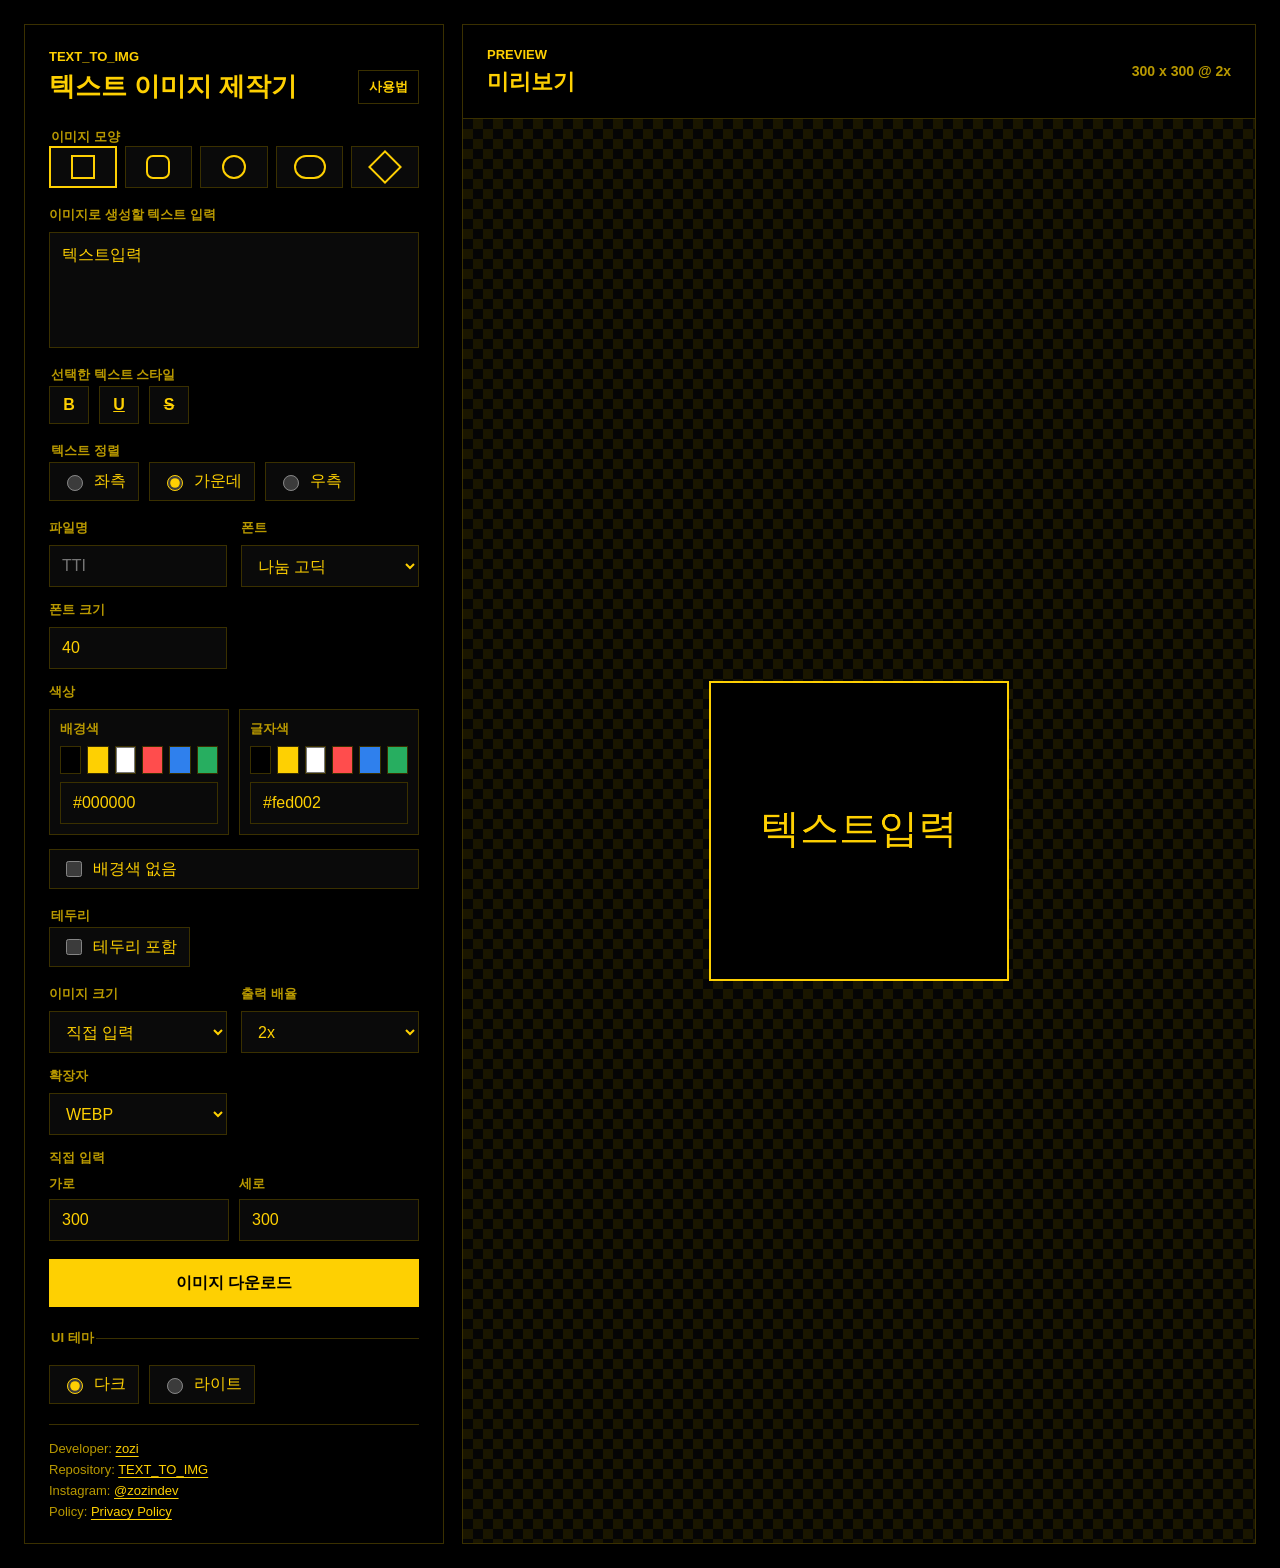
<file: index.html>
﻿<!doctype html>
<html lang="ko">
  <head>
    <meta charset="utf-8">
    <meta name="viewport" content="width=device-width, initial-scale=1">
    <title>TEXT_TO_IMG - 텍스트 이미지 생성기</title>
    <meta name="description" content="TEXT_TO_IMG는 텍스트를 입력해 PNG, JPG, WebP 이미지로 변환하고 다운로드할 수 있는 무료 정적 웹 도구입니다.">
    <meta name="robots" content="index, follow">
    <meta name="google-adsense-account" content="ca-pub-5779110294111958">
    <link rel="canonical" href="https://tti.zozindev.com/">
    <link rel="icon" type="image/svg+xml" href="/favicon.svg">
    <meta property="og:type" content="website">
    <meta property="og:site_name" content="TEXT_TO_IMG">
    <meta property="og:title" content="TEXT_TO_IMG - 텍스트 이미지 생성기">
    <meta property="og:description" content="텍스트를 이미지로 변환하고 PNG, JPG, WebP로 다운로드하는 무료 정적 웹 도구입니다.">
    <meta property="og:url" content="https://tti.zozindev.com/">
    <meta name="twitter:card" content="summary">
    <meta name="twitter:title" content="TEXT_TO_IMG - 텍스트 이미지 생성기">
    <meta name="twitter:description" content="텍스트를 이미지로 변환하고 PNG, JPG, WebP로 다운로드하는 무료 정적 웹 도구입니다.">
    <script async src="https://pagead2.googlesyndication.com/pagead/js/adsbygoogle.js?client=ca-pub-5779110294111958" crossorigin="anonymous"></script>
    <script type="application/ld+json">
      {
        "@context": "https://schema.org",
        "@type": "WebApplication",
        "name": "TEXT_TO_IMG",
        "url": "https://tti.zozindev.com/",
        "applicationCategory": "DesignApplication",
        "operatingSystem": "Any",
        "description": "텍스트를 입력해 PNG, JPG, WebP 이미지로 변환하고 다운로드할 수 있는 무료 정적 웹 도구입니다.",
        "creator": {
          "@type": "Person",
          "name": "zozi",
          "url": "https://github.com/zozindev/"
        },
        "offers": {
          "@type": "Offer",
          "price": "0",
          "priceCurrency": "USD"
        }
      }
    </script>
    <link rel="stylesheet" href="style.css">
  </head>
  <body>
    <main class="app-shell">
      <section class="controls" aria-labelledby="controls-title">
        <div class="brand">
          <p class="eyebrow">TEXT_TO_IMG</p>
          <div class="title-row">
            <h1 id="controls-title">텍스트 이미지 제작기</h1>
            <a class="nav-link" href="/guide.html">사용법</a>
          </div>
        </div>

        <form class="control-form" id="thumbnail-form">
          <fieldset class="shape-options">
            <legend>이미지 모양</legend>
            <label class="shape-option">
              <input type="radio" name="image-shape" value="square" checked>
              <span class="shape-preview shape-square" aria-hidden="true"></span>
            </label>
            <label class="shape-option">
              <input type="radio" name="image-shape" value="rounded">
              <span class="shape-preview shape-rounded" aria-hidden="true"></span>
            </label>
            <label class="shape-option">
              <input type="radio" name="image-shape" value="circle">
              <span class="shape-preview shape-circle" aria-hidden="true"></span>
            </label>
            <label class="shape-option">
              <input type="radio" name="image-shape" value="pill">
              <span class="shape-preview shape-pill" aria-hidden="true"></span>
            </label>
            <label class="shape-option">
              <input type="radio" name="image-shape" value="diamond">
              <span class="shape-preview shape-diamond" aria-hidden="true"></span>
            </label>
          </fieldset>

          <div class="field field-full">
            <span>이미지로 생성할 텍스트 입력</span>
            <div class="text-editor" id="text-editor" contenteditable="true" role="textbox" aria-multiline="true">텍스트입력</div>
          </div>

          <fieldset class="style-options">
            <legend>선택한 텍스트 스타일</legend>
            <button class="style-button" type="button" data-command="bold" aria-label="선택한 텍스트 볼드 적용">B</button>
            <button class="style-button" type="button" data-command="underline" aria-label="선택한 텍스트 밑줄 적용">U</button>
            <button class="style-button" type="button" data-command="strikeThrough" aria-label="선택한 텍스트 취소선 적용">S</button>
          </fieldset>

          <fieldset class="style-options">
            <legend>텍스트 정렬</legend>
            <label class="radio-option">
              <input type="radio" name="text-align" value="left">
              <span>좌측</span>
            </label>
            <label class="radio-option">
              <input type="radio" name="text-align" value="center" checked>
              <span>가운데</span>
            </label>
            <label class="radio-option">
              <input type="radio" name="text-align" value="right">
              <span>우측</span>
            </label>
          </fieldset>

          <div class="field-grid">
            <label class="field" for="filename-input">
              <span>파일명</span>
              <input id="filename-input" type="text" maxlength="80" placeholder="TTI">
            </label>

            <label class="field" for="font-family">
              <span>폰트</span>
              <select id="font-family">
                <option value="'Noto Sans KR', sans-serif">Noto Sans KR</option>
                <option value="Pretendard, sans-serif">Pretendard</option>
                <option value="'Nanum Gothic', 'NanumGothic', sans-serif" selected>나눔 고딕</option>
                <option value="Arial, sans-serif">Arial</option>
                <option value="Georgia, serif">Georgia</option>
                <option value="serif">serif</option>
                <option value="sans-serif">sans-serif</option>
              </select>
            </label>

            <label class="field" for="font-size">
              <span>폰트 크기</span>
              <input id="font-size" type="number" min="8" max="180" step="1" value="40">
            </label>

            <div class="field field-full">
              <span>색상</span>
              <div class="color-inputs">
                <div class="color-control" data-color-group="background">
                  <span>배경색</span>
                  <div class="swatches" aria-label="배경색 프리셋">
                    <button type="button" class="swatch" data-color-target="background-color" data-color="#000000" style="--swatch-color: #000000"></button>
                    <button type="button" class="swatch" data-color-target="background-color" data-color="#fed002" style="--swatch-color: #fed002"></button>
                    <button type="button" class="swatch" data-color-target="background-color" data-color="#ffffff" style="--swatch-color: #ffffff"></button>
                    <button type="button" class="swatch" data-color-target="background-color" data-color="#ff4d4d" style="--swatch-color: #ff4d4d"></button>
                    <button type="button" class="swatch" data-color-target="background-color" data-color="#2f80ed" style="--swatch-color: #2f80ed"></button>
                    <button type="button" class="swatch" data-color-target="background-color" data-color="#27ae60" style="--swatch-color: #27ae60"></button>
                  </div>
                  <input id="background-color" type="text" value="#000000" inputmode="text" maxlength="7" aria-label="배경색 HEX">
                </div>
                <div class="color-control">
                  <span>글자색</span>
                  <div class="swatches" aria-label="글자색 프리셋">
                    <button type="button" class="swatch" data-color-target="text-color" data-color="#000000" style="--swatch-color: #000000"></button>
                    <button type="button" class="swatch" data-color-target="text-color" data-color="#fed002" style="--swatch-color: #fed002"></button>
                    <button type="button" class="swatch" data-color-target="text-color" data-color="#ffffff" style="--swatch-color: #ffffff"></button>
                    <button type="button" class="swatch" data-color-target="text-color" data-color="#ff4d4d" style="--swatch-color: #ff4d4d"></button>
                    <button type="button" class="swatch" data-color-target="text-color" data-color="#2f80ed" style="--swatch-color: #2f80ed"></button>
                    <button type="button" class="swatch" data-color-target="text-color" data-color="#27ae60" style="--swatch-color: #27ae60"></button>
                  </div>
                  <input id="text-color" type="text" value="#fed002" inputmode="text" maxlength="7" aria-label="글자색 HEX">
                </div>
              </div>
            </div>

            <label class="check-option field-full">
              <input id="transparent-background" type="checkbox">
              <span>배경색 없음</span>
            </label>
          </div>

          <fieldset class="style-options">
            <legend>테두리</legend>
            <label class="check-option">
              <input id="border-enabled" type="checkbox">
              <span>테두리 포함</span>
            </label>
          </fieldset>

          <div class="field-grid border-options" id="border-options">
            <fieldset class="line-patterns field-full">
              <span>선 패턴</span>
              <label class="line-pattern">
                <input type="radio" name="border-style" value="solid" checked>
                <span class="line-preview line-solid" aria-hidden="true"></span>
              </label>
              <label class="line-pattern">
                <input type="radio" name="border-style" value="dashed">
                <span class="line-preview line-dashed" aria-hidden="true"></span>
              </label>
              <label class="line-pattern">
                <input type="radio" name="border-style" value="dotted">
                <span class="line-preview line-dotted" aria-hidden="true"></span>
              </label>
            </fieldset>

            <label class="field" for="border-width">
              <span>선 굵기</span>
              <input id="border-width" type="number" min="1" max="80" step="1" value="4">
            </label>

            <div class="field field-full color-control">
              <span>테두리 색상</span>
              <div class="swatches" aria-label="테두리 색상 프리셋">
                <button type="button" class="swatch" data-color-target="border-color" data-color="#000000" style="--swatch-color: #000000"></button>
                <button type="button" class="swatch" data-color-target="border-color" data-color="#fed002" style="--swatch-color: #fed002"></button>
                <button type="button" class="swatch" data-color-target="border-color" data-color="#ffffff" style="--swatch-color: #ffffff"></button>
                <button type="button" class="swatch" data-color-target="border-color" data-color="#ff4d4d" style="--swatch-color: #ff4d4d"></button>
                <button type="button" class="swatch" data-color-target="border-color" data-color="#2f80ed" style="--swatch-color: #2f80ed"></button>
                <button type="button" class="swatch" data-color-target="border-color" data-color="#27ae60" style="--swatch-color: #27ae60"></button>
              </div>
              <input id="border-color" type="text" value="#fed002" inputmode="text" maxlength="7" aria-label="테두리 색상 HEX">
            </div>
          </div>

          <div class="field-grid">
            <label class="field" for="size-preset">
              <span>이미지 크기</span>
              <select id="size-preset">
                <option value="1080x1350">1080 x 1350 (Instagram Feed)</option>
                <option value="1080x1080">1080 x 1080 (Instagram Square)</option>
                <option value="800x800">800 x 800 (Naver Blog)</option>
                <option value="custom" selected>직접 입력</option>
              </select>
            </label>

            <label class="field" for="output-scale">
              <span>출력 배율</span>
              <select id="output-scale">
                <option value="1">1x</option>
                <option value="2" selected>2x</option>
                <option value="3">3x</option>
                <option value="4">4x</option>
              </select>
            </label>

            <label class="field" for="image-extension">
              <span>확장자</span>
              <select id="image-extension">
                <option value="png">PNG</option>
                <option value="jpg">JPG</option>
                <option value="webp" selected>WEBP</option>
              </select>
            </label>

            <div class="field field-full">
              <span>직접 입력</span>
              <div class="size-inputs">
                <label for="image-width">
                  <span>가로</span>
                  <input id="image-width" type="number" min="100" max="3000" step="10" value="300">
                </label>
                <label for="image-height">
                  <span>세로</span>
                  <input id="image-height" type="number" min="100" max="3000" step="10" value="300">
                </label>
              </div>
            </div>
          </div>

          <button class="download-button" id="download-button" type="button">이미지 다운로드</button>

          <fieldset class="theme-options">
            <legend>UI 테마</legend>
            <label class="radio-option">
              <input type="radio" name="ui-theme" value="dark" checked>
              <span>다크</span>
            </label>
            <label class="radio-option">
              <input type="radio" name="ui-theme" value="light">
              <span>라이트</span>
            </label>
          </fieldset>

          <footer class="creator-info">
            <p>Developer: <a href="https://github.com/zozindev/" target="_blank" rel="noopener noreferrer">zozi</a></p>
            <p>Repository: <a href="https://github.com/zozindev/TEXT_TO_IMG" target="_blank" rel="noopener noreferrer">TEXT_TO_IMG</a></p>
            <p>Instagram: <a href="https://www.instagram.com/zozindev/" target="_blank" rel="noopener noreferrer">@zozindev</a></p>
            <p>Policy: <a href="/privacy.html">Privacy Policy</a></p>
          </footer>
        </form>
      </section>

      <section class="preview-panel" aria-labelledby="preview-title">
        <div class="preview-header">
          <div>
            <p class="eyebrow">Preview</p>
            <h2 id="preview-title">미리보기</h2>
          </div>
          <p class="preview-size" id="preview-size">300 x 300 @ 2x</p>
        </div>
        <div class="canvas-wrap">
          <canvas id="thumbnail-canvas" width="600" height="600" aria-label="썸네일 미리보기"></canvas>
        </div>
      </section>
    </main>

    <script src="script.js"></script>
  </body>
</html>
</file>
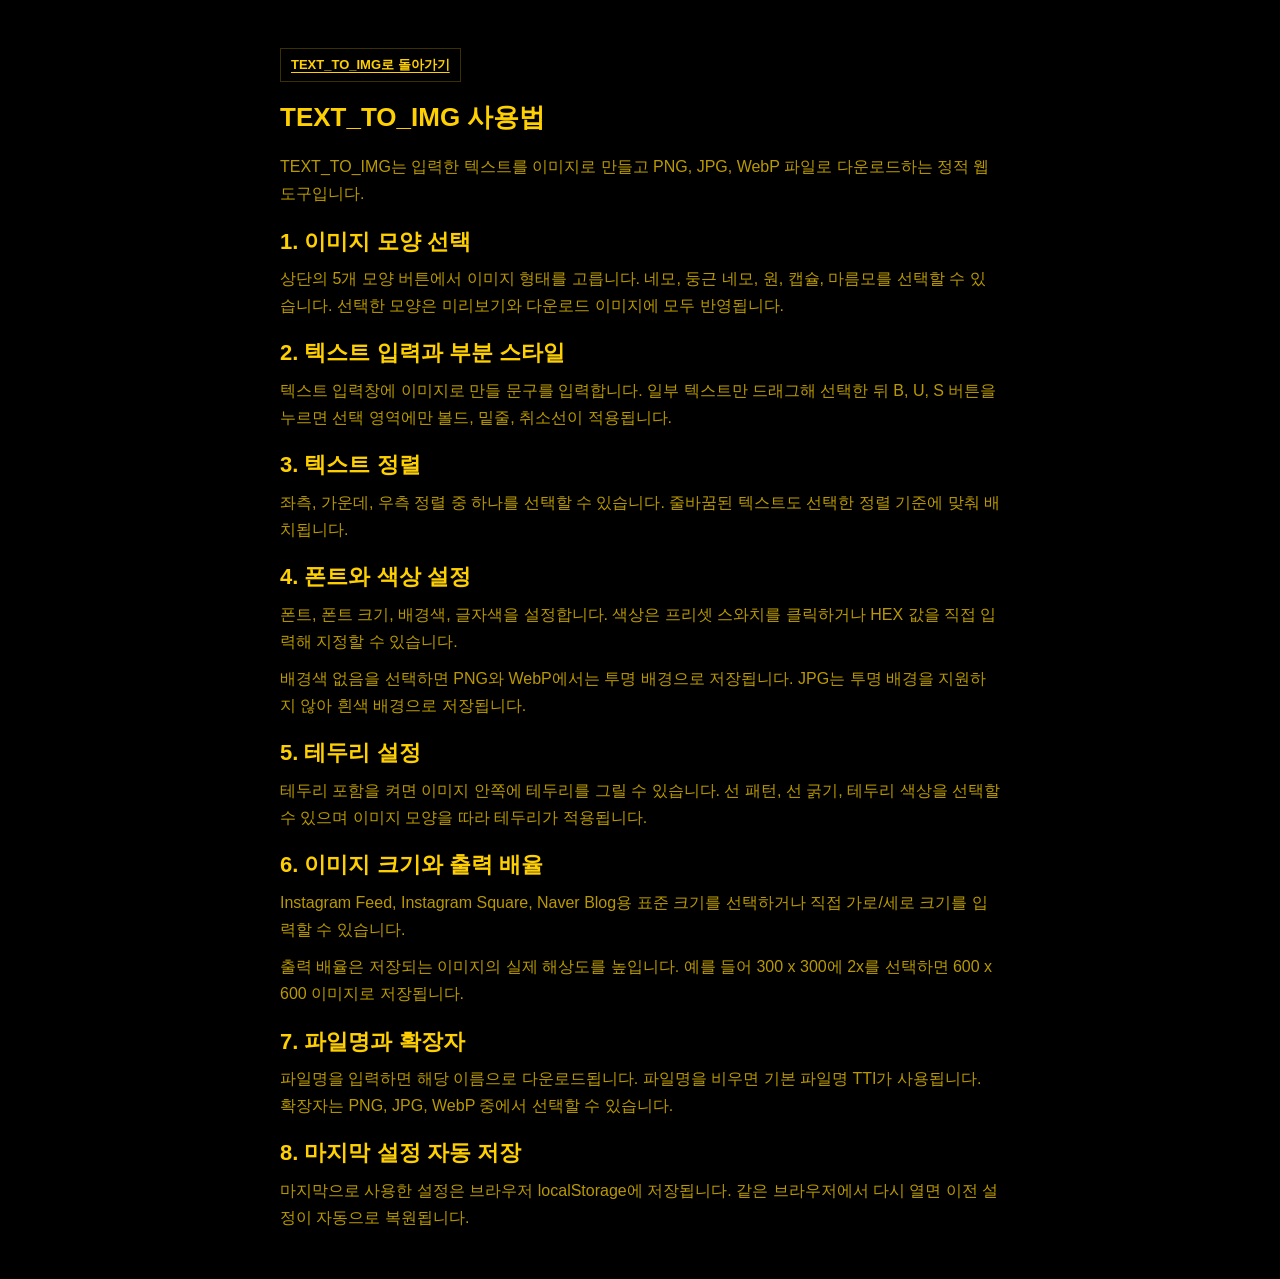
<file: guide.html>
<!doctype html>
<html lang="ko">
  <head>
    <meta charset="utf-8">
    <meta name="viewport" content="width=device-width, initial-scale=1">
    <title>사용법 - TEXT_TO_IMG</title>
    <meta name="description" content="TEXT_TO_IMG에서 텍스트를 이미지로 만들고 크기, 색상, 테두리, 모양, 출력 형식을 설정하는 자세한 사용법입니다.">
    <meta name="robots" content="index, follow">
    <meta name="google-adsense-account" content="ca-pub-5779110294111958">
    <link rel="canonical" href="https://tti.zozindev.com/guide.html">
    <link rel="icon" type="image/svg+xml" href="/favicon.svg">
    <meta property="og:type" content="article">
    <meta property="og:site_name" content="TEXT_TO_IMG">
    <meta property="og:title" content="TEXT_TO_IMG 사용법">
    <meta property="og:description" content="텍스트 이미지 생성기의 입력, 스타일, 이미지 크기, 다운로드 설정 방법을 안내합니다.">
    <meta property="og:url" content="https://tti.zozindev.com/guide.html">
    <script async src="https://pagead2.googlesyndication.com/pagead/js/adsbygoogle.js?client=ca-pub-5779110294111958" crossorigin="anonymous"></script>
    <link rel="stylesheet" href="style.css">
  </head>
  <body>
    <main class="policy-page guide-page">
      <a class="nav-link back-link" href="/">TEXT_TO_IMG로 돌아가기</a>
      <h1>TEXT_TO_IMG 사용법</h1>
      <p>TEXT_TO_IMG는 입력한 텍스트를 이미지로 만들고 PNG, JPG, WebP 파일로 다운로드하는 정적 웹 도구입니다.</p>

      <section>
        <h2>1. 이미지 모양 선택</h2>
        <p>상단의 5개 모양 버튼에서 이미지 형태를 고릅니다. 네모, 둥근 네모, 원, 캡슐, 마름모를 선택할 수 있습니다. 선택한 모양은 미리보기와 다운로드 이미지에 모두 반영됩니다.</p>
      </section>

      <section>
        <h2>2. 텍스트 입력과 부분 스타일</h2>
        <p>텍스트 입력창에 이미지로 만들 문구를 입력합니다. 일부 텍스트만 드래그해 선택한 뒤 B, U, S 버튼을 누르면 선택 영역에만 볼드, 밑줄, 취소선이 적용됩니다.</p>
      </section>

      <section>
        <h2>3. 텍스트 정렬</h2>
        <p>좌측, 가운데, 우측 정렬 중 하나를 선택할 수 있습니다. 줄바꿈된 텍스트도 선택한 정렬 기준에 맞춰 배치됩니다.</p>
      </section>

      <section>
        <h2>4. 폰트와 색상 설정</h2>
        <p>폰트, 폰트 크기, 배경색, 글자색을 설정합니다. 색상은 프리셋 스와치를 클릭하거나 HEX 값을 직접 입력해 지정할 수 있습니다.</p>
        <p>배경색 없음을 선택하면 PNG와 WebP에서는 투명 배경으로 저장됩니다. JPG는 투명 배경을 지원하지 않아 흰색 배경으로 저장됩니다.</p>
      </section>

      <section>
        <h2>5. 테두리 설정</h2>
        <p>테두리 포함을 켜면 이미지 안쪽에 테두리를 그릴 수 있습니다. 선 패턴, 선 굵기, 테두리 색상을 선택할 수 있으며 이미지 모양을 따라 테두리가 적용됩니다.</p>
      </section>

      <section>
        <h2>6. 이미지 크기와 출력 배율</h2>
        <p>Instagram Feed, Instagram Square, Naver Blog용 표준 크기를 선택하거나 직접 가로/세로 크기를 입력할 수 있습니다.</p>
        <p>출력 배율은 저장되는 이미지의 실제 해상도를 높입니다. 예를 들어 300 x 300에 2x를 선택하면 600 x 600 이미지로 저장됩니다.</p>
      </section>

      <section>
        <h2>7. 파일명과 확장자</h2>
        <p>파일명을 입력하면 해당 이름으로 다운로드됩니다. 파일명을 비우면 기본 파일명 TTI가 사용됩니다. 확장자는 PNG, JPG, WebP 중에서 선택할 수 있습니다.</p>
      </section>

      <section>
        <h2>8. 마지막 설정 자동 저장</h2>
        <p>마지막으로 사용한 설정은 브라우저 localStorage에 저장됩니다. 같은 브라우저에서 다시 열면 이전 설정이 자동으로 복원됩니다.</p>
      </section>
    </main>
  </body>
</html>
</file>
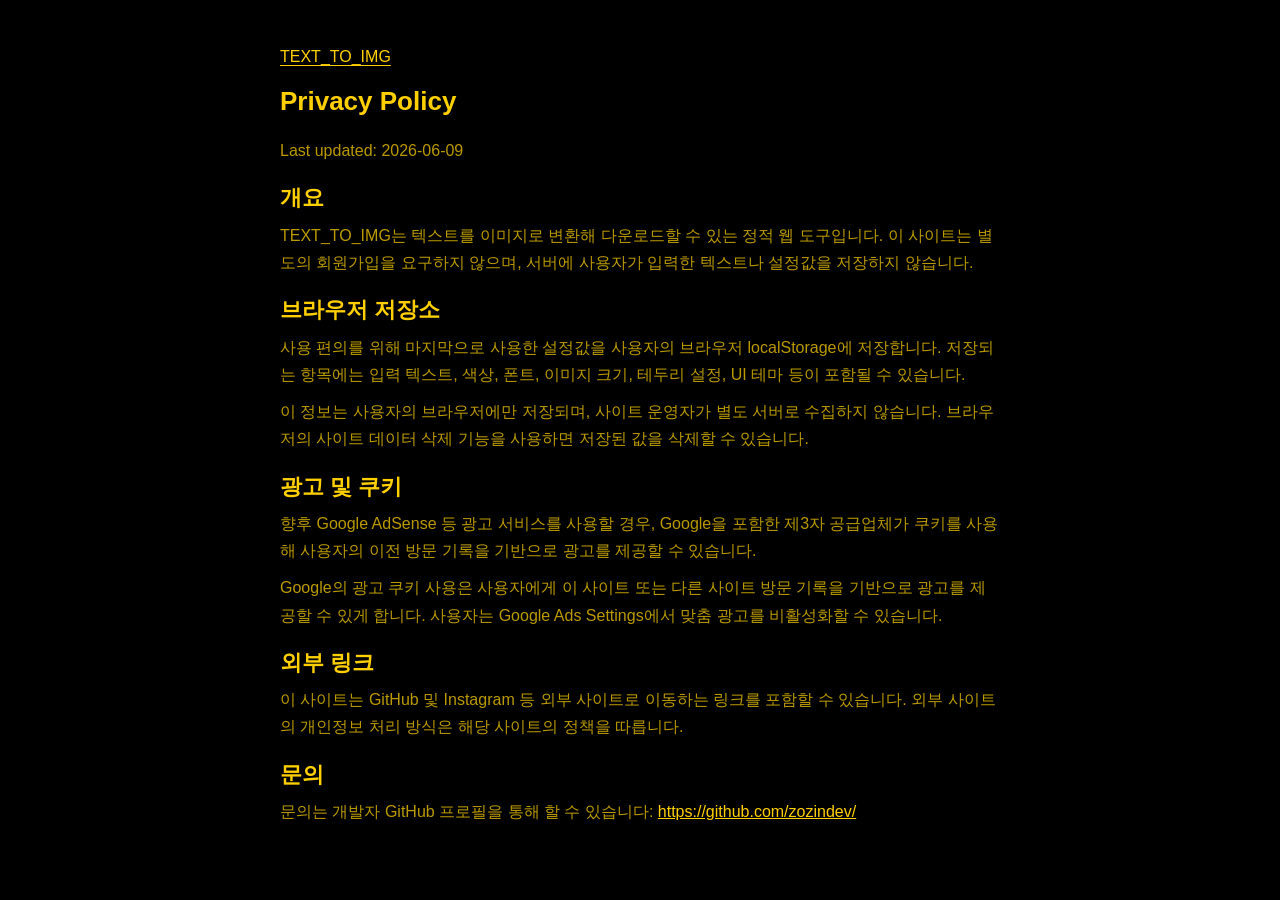
<file: privacy.html>
﻿<!doctype html>
<html lang="ko">
  <head>
    <meta charset="utf-8">
    <meta name="viewport" content="width=device-width, initial-scale=1">
    <title>Privacy Policy - TEXT_TO_IMG</title>
    <meta name="description" content="TEXT_TO_IMG 개인정보처리방침 및 브라우저 저장소, 광고 쿠키 안내입니다.">
    <meta name="robots" content="index, follow">
    <meta name="google-adsense-account" content="ca-pub-5779110294111958">
    <link rel="canonical" href="https://tti.zozindev.com/privacy.html">
    <link rel="icon" type="image/svg+xml" href="/favicon.svg">
    <script async src="https://pagead2.googlesyndication.com/pagead/js/adsbygoogle.js?client=ca-pub-5779110294111958" crossorigin="anonymous"></script>
    <link rel="stylesheet" href="style.css">
  </head>
  <body>
    <main class="policy-page">
      <a class="back-link" href="/">TEXT_TO_IMG</a>
      <h1>Privacy Policy</h1>
      <p>Last updated: 2026-06-09</p>

      <section>
        <h2>개요</h2>
        <p>TEXT_TO_IMG는 텍스트를 이미지로 변환해 다운로드할 수 있는 정적 웹 도구입니다. 이 사이트는 별도의 회원가입을 요구하지 않으며, 서버에 사용자가 입력한 텍스트나 설정값을 저장하지 않습니다.</p>
      </section>

      <section>
        <h2>브라우저 저장소</h2>
        <p>사용 편의를 위해 마지막으로 사용한 설정값을 사용자의 브라우저 localStorage에 저장합니다. 저장되는 항목에는 입력 텍스트, 색상, 폰트, 이미지 크기, 테두리 설정, UI 테마 등이 포함될 수 있습니다.</p>
        <p>이 정보는 사용자의 브라우저에만 저장되며, 사이트 운영자가 별도 서버로 수집하지 않습니다. 브라우저의 사이트 데이터 삭제 기능을 사용하면 저장된 값을 삭제할 수 있습니다.</p>
      </section>

      <section>
        <h2>광고 및 쿠키</h2>
        <p>향후 Google AdSense 등 광고 서비스를 사용할 경우, Google을 포함한 제3자 공급업체가 쿠키를 사용해 사용자의 이전 방문 기록을 기반으로 광고를 제공할 수 있습니다.</p>
        <p>Google의 광고 쿠키 사용은 사용자에게 이 사이트 또는 다른 사이트 방문 기록을 기반으로 광고를 제공할 수 있게 합니다. 사용자는 Google Ads Settings에서 맞춤 광고를 비활성화할 수 있습니다.</p>
      </section>

      <section>
        <h2>외부 링크</h2>
        <p>이 사이트는 GitHub 및 Instagram 등 외부 사이트로 이동하는 링크를 포함할 수 있습니다. 외부 사이트의 개인정보 처리 방식은 해당 사이트의 정책을 따릅니다.</p>
      </section>

      <section>
        <h2>문의</h2>
        <p>문의는 개발자 GitHub 프로필을 통해 할 수 있습니다: <a href="https://github.com/zozindev/" target="_blank" rel="noopener noreferrer">https://github.com/zozindev/</a></p>
      </section>
    </main>
  </body>
</html>
</file>
<file: style.css>
:root {
  color-scheme: dark;
  --page: #000000;
  --panel: #000000;
  --ink: #fed002;
  --muted: #b99900;
  --line: #3a3000;
  --accent: #fed002;
  --accent-strong: #fff1a8;
  --field: #0a0a0a;
  --focus: rgba(254, 208, 2, 0.24);
  --shadow: none;
}

body[data-theme="light"] {
  color-scheme: light;
  --page: #ffffff;
  --panel: #ffffff;
  --ink: #000000;
  --muted: #555555;
  --line: #000000;
  --accent: #000000;
  --accent-strong: #333333;
  --field: #ffffff;
  --focus: rgba(0, 0, 0, 0.18);
}

* {
  box-sizing: border-box;
}

body {
  margin: 0;
  min-height: 100vh;
  background: var(--page);
  color: var(--ink);
  font-family: "Noto Sans KR", Pretendard, Arial, sans-serif;
}

a {
  color: var(--ink);
}

button,
input,
select,
textarea,
.text-editor {
  font: inherit;
}

.app-shell {
  display: grid;
  grid-template-columns: minmax(320px, 420px) minmax(0, 1fr);
  gap: 18px;
  width: min(1440px, 100%);
  min-height: 100vh;
  margin: 0 auto;
  padding: 24px;
}

.controls,
.preview-panel {
  background: var(--panel);
  border: 1px solid var(--line);
  border-radius: 0;
  box-shadow: var(--shadow);
}

.controls {
  align-self: start;
  padding: 24px;
}

.brand {
  margin-bottom: 24px;
}

.title-row {
  display: flex;
  align-items: center;
  justify-content: space-between;
  gap: 14px;
}

.nav-link {
  flex: 0 0 auto;
  padding: 7px 10px;
  border: 1px solid var(--line);
  color: var(--ink);
  font-size: 13px;
  font-weight: 800;
  text-decoration: none;
}

.nav-link:hover {
  border-color: var(--accent);
  color: var(--accent-strong);
}

.eyebrow {
  margin: 0 0 6px;
  color: var(--accent);
  font-size: 13px;
  font-weight: 800;
  letter-spacing: 0;
  text-transform: uppercase;
}

h1,
h2 {
  margin: 0;
  letter-spacing: 0;
}

h1 {
  font-size: 26px;
  line-height: 1.2;
}

h2 {
  font-size: 22px;
  line-height: 1.25;
}

.control-form {
  display: grid;
  gap: 18px;
}

.field-grid {
  display: grid;
  grid-template-columns: repeat(2, minmax(0, 1fr));
  gap: 14px;
}

.field {
  display: grid;
  gap: 8px;
  min-width: 0;
}

.field-full {
  grid-column: 1 / -1;
}

.size-inputs {
  display: grid;
  grid-template-columns: repeat(2, minmax(0, 1fr));
  gap: 10px;
}

.color-inputs {
  display: grid;
  grid-template-columns: repeat(2, minmax(0, 1fr));
  gap: 10px;
}

.size-inputs label {
  display: grid;
  gap: 6px;
  min-width: 0;
}

.color-control {
  display: grid;
  gap: 8px;
  min-width: 0;
  padding: 10px;
  border: 1px solid var(--line);
  background: var(--field);
}

.field span,
.size-inputs span,
.color-inputs span,
.color-control > span,
.style-options legend {
  color: var(--muted);
  font-size: 13px;
  font-weight: 700;
}

.text-editor,
select,
input[type="number"],
input[type="text"] {
  width: 100%;
  min-height: 42px;
  border: 1px solid var(--line);
  border-radius: 0;
  background: var(--field);
  color: var(--ink);
}

.text-editor,
select,
input[type="text"],
input[type="number"] {
  padding: 10px 12px;
}

.text-editor {
  min-height: 116px;
  max-height: 260px;
  overflow: auto;
  line-height: 1.45;
  white-space: pre-wrap;
  word-break: break-word;
}

.text-editor:focus,
select:focus,
input:focus,
button:focus-visible {
  border-color: var(--accent);
  box-shadow: 0 0 0 4px var(--focus);
  outline: none;
}

.swatches {
  display: grid;
  grid-template-columns: repeat(6, minmax(0, 1fr));
  gap: 6px;
}

.swatch {
  width: 100%;
  min-height: 28px;
  border: 1px solid var(--line);
  border-radius: 0;
  background: var(--swatch-color);
  cursor: pointer;
}

.swatch[data-color="#ffffff"] {
  box-shadow: inset 0 0 0 1px #777777;
}

.color-control.is-disabled {
  opacity: 0.45;
}

.color-control.is-disabled .swatch {
  pointer-events: none;
}

.style-options {
  display: flex;
  flex-wrap: wrap;
  gap: 10px;
  margin: 0;
  padding: 0;
  border: 0;
}

.theme-options {
  display: flex;
  flex-wrap: wrap;
  gap: 10px;
  margin: 4px 0 0;
  padding: 18px 0 0;
  border: 0;
  border-top: 1px solid var(--line);
}

.theme-options legend {
  flex-basis: 100%;
  color: var(--muted);
  font-size: 13px;
  font-weight: 700;
}

.creator-info {
  display: grid;
  gap: 6px;
  margin-top: 2px;
  padding-top: 16px;
  border-top: 1px solid var(--line);
  color: var(--muted);
  font-size: 13px;
}

.creator-info p {
  margin: 0;
}

.creator-info a {
  color: var(--ink);
  text-decoration: underline;
  text-underline-offset: 3px;
}

.creator-info a:hover {
  color: var(--accent-strong);
}

.policy-page {
  display: grid;
  gap: 20px;
  width: min(760px, 100%);
  margin: 0 auto;
  padding: 48px 20px;
}

.policy-page h1,
.policy-page h2,
.policy-page p {
  margin: 0;
}

.policy-page section {
  display: grid;
  gap: 10px;
}

.guide-page {
  max-width: 820px;
}

.policy-page p {
  color: var(--muted);
  line-height: 1.7;
}

.back-link {
  width: fit-content;
  text-decoration: underline;
  text-underline-offset: 3px;
}

.shape-options {
  display: grid;
  grid-template-columns: repeat(5, minmax(0, 1fr));
  gap: 8px;
  margin: 0;
  padding: 0;
  border: 0;
}

.shape-options legend {
  grid-column: 1 / -1;
  color: var(--muted);
  font-size: 13px;
  font-weight: 700;
}

.shape-option,
.line-pattern {
  display: grid;
  place-items: center;
  min-height: 42px;
  border: 1px solid var(--line);
  background: var(--field);
  cursor: pointer;
}

.shape-option:has(input:checked),
.line-pattern:has(input:checked) {
  border-color: var(--accent);
  box-shadow: inset 0 0 0 1px var(--accent);
}

.shape-option input,
.line-pattern input {
  position: absolute;
  opacity: 0;
  pointer-events: none;
}

.shape-preview {
  display: block;
  width: 24px;
  height: 24px;
  border: 2px solid var(--accent);
}

.shape-rounded {
  border-radius: 7px;
}

.shape-circle {
  border-radius: 50%;
}

.shape-pill {
  width: 32px;
  border-radius: 999px;
}

.shape-diamond {
  transform: rotate(45deg);
}

.style-options legend {
  flex-basis: 100%;
  margin-bottom: 2px;
}

.line-patterns {
  display: grid;
  grid-template-columns: repeat(3, minmax(0, 1fr));
  gap: 8px;
  margin: 0;
  padding: 0;
  border: 0;
}

.line-patterns > span {
  grid-column: 1 / -1;
  color: var(--muted);
  font-size: 13px;
  font-weight: 700;
}

.line-preview {
  display: block;
  width: 48px;
  border-top: 3px solid var(--accent);
}

.line-dashed {
  border-top-style: dashed;
}

.line-dotted {
  border-top-style: dotted;
  border-top-width: 4px;
}

.style-button {
  display: inline-flex;
  align-items: center;
  justify-content: center;
  width: 40px;
  height: 38px;
  border: 1px solid var(--line);
  border-radius: 0;
  background: var(--field);
  color: var(--ink);
  font-weight: 900;
  cursor: pointer;
}

.style-button:hover {
  border-color: var(--accent);
  color: var(--accent-strong);
  background: #111111;
}

.style-button[data-command="underline"] {
  text-decoration: underline;
}

.style-button[data-command="strikeThrough"] {
  text-decoration: line-through;
}

.check-option {
  display: inline-flex;
  align-items: center;
  gap: 8px;
  min-height: 38px;
  padding: 8px 12px;
  border: 1px solid var(--line);
  border-radius: 0;
  background: var(--field);
  cursor: pointer;
}

.radio-option {
  display: inline-flex;
  align-items: center;
  gap: 8px;
  min-height: 38px;
  padding: 8px 12px;
  border: 1px solid var(--line);
  border-radius: 0;
  background: var(--field);
  cursor: pointer;
}

.radio-option input {
  width: 16px;
  height: 16px;
  accent-color: var(--accent);
}

.check-option input {
  width: 16px;
  height: 16px;
  accent-color: var(--accent);
}

.border-options {
  display: none;
}

.border-options.is-active {
  display: grid;
}

.download-button {
  min-height: 48px;
  border: 0;
  border-radius: 0;
  background: var(--accent);
  color: #000000;
  font-weight: 800;
  cursor: pointer;
}

.download-button:hover {
  background: var(--accent-strong);
}

body[data-theme="light"] .download-button {
  border: 1px solid #000000;
  background: #000000;
  color: #ffffff;
}

body[data-theme="light"] .download-button:hover {
  background: #333333;
}

.preview-panel {
  display: grid;
  grid-template-rows: auto minmax(0, 1fr);
  min-height: calc(100vh - 48px);
  overflow: hidden;
}

.preview-header {
  display: flex;
  align-items: center;
  justify-content: space-between;
  gap: 16px;
  padding: 22px 24px;
  border-bottom: 1px solid var(--line);
}

.preview-size {
  margin: 0;
  color: var(--muted);
  font-size: 14px;
  font-weight: 700;
  white-space: nowrap;
}

.canvas-wrap {
  display: grid;
  place-items: center;
  min-height: 0;
  padding: 24px;
  background:
    linear-gradient(45deg, #1a1600 25%, transparent 25%),
    linear-gradient(-45deg, #1a1600 25%, transparent 25%),
    linear-gradient(45deg, transparent 75%, #1a1600 75%),
    linear-gradient(-45deg, transparent 75%, #1a1600 75%);
  background-color: #050505;
  background-position: 0 0, 0 10px, 10px -10px, -10px 0;
  background-size: 20px 20px;
}

body[data-theme="light"] .canvas-wrap {
  background:
    linear-gradient(45deg, #eeeeee 25%, transparent 25%),
    linear-gradient(-45deg, #eeeeee 25%, transparent 25%),
    linear-gradient(45deg, transparent 75%, #eeeeee 75%),
    linear-gradient(-45deg, transparent 75%, #eeeeee 75%);
  background-color: #ffffff;
  background-position: 0 0, 0 10px, 10px -10px, -10px 0;
  background-size: 20px 20px;
}

canvas {
  display: block;
  max-width: 100%;
  height: auto;
  border-radius: 0;
  border: 2px solid var(--accent);
  box-shadow: none;
}

@media (max-width: 900px) {
  .app-shell {
    grid-template-columns: 1fr;
    padding: 14px;
  }

  .controls,
  .preview-panel {
    box-shadow: none;
  }

  .preview-panel {
    min-height: auto;
  }

  canvas {
    max-height: none;
  }
}

@media (max-width: 560px) {
  .controls,
  .preview-header,
  .canvas-wrap {
    padding: 18px;
  }

  .field-grid {
    grid-template-columns: 1fr;
  }

  .shape-options {
    grid-template-columns: repeat(5, minmax(42px, 1fr));
  }

  .color-inputs {
    grid-template-columns: 1fr;
  }

  .preview-header {
    align-items: flex-start;
    flex-direction: column;
  }

  .title-row {
    align-items: flex-start;
    flex-direction: column;
  }
}
</file>
